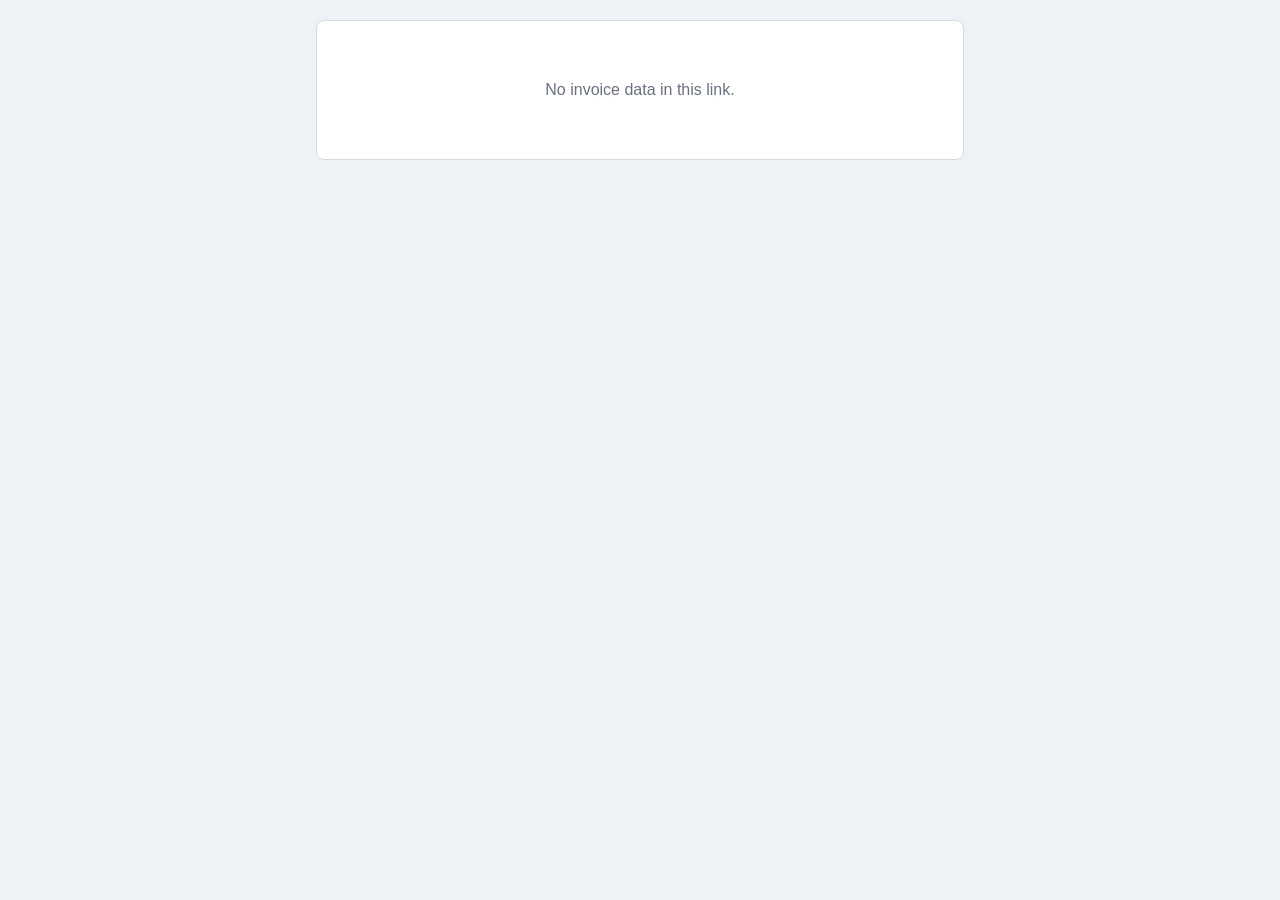
<file: invoice.html>
<!DOCTYPE html>
<html lang="en">
<head>
<meta charset="UTF-8">
<meta name="viewport" content="width=device-width, initial-scale=1.0, viewport-fit=cover">
<title>Invoice</title>
<style>
  :root{
    --navy:#0f2d6b; --orange:#e8520a; --ink:#141a2e; --muted:#697086;
    --line:#d5d9e2; --paper:#ffffff; --bg:#eef1f6; --green:#0f9d58;
  }
  *{box-sizing:border-box;margin:0;padding:0}
  html,body{background:var(--bg);color:var(--ink);font-family:-apple-system,BlinkMacSystemFont,"Segoe UI",Roboto,Helvetica,Arial,sans-serif;-webkit-font-smoothing:antialiased}
  .wrap{max-width:680px;margin:0 auto;padding:20px 16px 60px}
  .sheet{background:var(--paper);border:1px solid var(--line);border-radius:8px;overflow:hidden}
  /* Header */
  .head{padding:24px 26px;border-bottom:2px solid var(--navy)}
  .head-row{display:flex;justify-content:space-between;align-items:flex-start;gap:16px;flex-wrap:wrap}
  .co{font-size:21px;font-weight:800;color:var(--navy);line-height:1.15}
  .co-contact{font-size:12px;color:var(--muted);margin-top:6px;line-height:1.7}
  .idbox{border:1.5px solid var(--line);border-radius:8px;padding:10px 16px;min-width:180px}
  .idbox-label{font-size:10px;letter-spacing:1px;font-weight:800;color:var(--muted)}
  .idbox-no{font-size:20px;font-weight:800;color:var(--navy);margin:2px 0 8px;font-variant-numeric:tabular-nums}
  .idbox-row{font-size:11px;color:var(--muted);padding:2px 0}
  .idbox-row b{color:var(--ink)}
  .stamp{display:inline-block;margin-top:8px;padding:4px 13px;border-radius:999px;font-size:11px;font-weight:800;letter-spacing:1.5px}
  .stamp.paid{background:rgba(15,157,88,.14);color:var(--green)}
  .stamp.due{background:rgba(232,82,10,.14);color:var(--orange)}
  /* Amount banner */
  .amount-band{background:#f7f8fa;border-bottom:1px solid var(--line);padding:16px 26px;display:flex;justify-content:space-between;align-items:center;flex-wrap:wrap;gap:8px}
  .amount-lbl{font-size:11px;letter-spacing:1px;font-weight:700;color:var(--muted)}
  .amount{font-size:30px;font-weight:800;line-height:1;margin-top:2px;font-variant-numeric:tabular-nums;color:var(--ink)}
  /* Body */
  .body{padding:22px 26px 10px}
  .boxed{border:1px solid var(--line);border-radius:8px;margin-bottom:18px;overflow:hidden}
  .boxed-label{background:#f7f8fa;border-bottom:1px solid var(--line);padding:8px 14px;font-size:11px;letter-spacing:1px;font-weight:800;color:var(--muted);text-align:center}
  .boxed-body{padding:14px 16px}
  .pname{font-weight:700;font-size:15px}
  .pline{font-size:13px;color:var(--muted);margin-top:2px;line-height:1.6}
  /* Table */
  table{width:100%;border-collapse:collapse}
  thead th{font-size:10px;letter-spacing:1px;font-weight:800;color:var(--muted);text-align:left;padding:9px 14px;background:#f7f8fa;border-bottom:1px solid var(--line)}
  thead th.r{text-align:right}
  tbody td{padding:11px 14px;border-bottom:1px solid var(--line);font-size:13.5px;vertical-align:top}
  tbody tr:last-child td{border-bottom:none}
  tbody td.r{text-align:right;font-variant-numeric:tabular-nums;white-space:nowrap}
  td.qty{color:var(--muted);width:44px}
  /* Totals + payments */
  .totals{margin-left:auto;width:min(300px,100%)}
  .trow{display:flex;justify-content:space-between;padding:6px 0;font-size:13.5px}
  .trow .lbl{color:var(--muted)}
  .trow.disc .lbl,.trow.disc .val{color:var(--green)}
  .trow.grand{border-top:2px solid var(--navy);margin-top:6px;padding-top:10px;font-size:17px;font-weight:800}
  .trow .val{font-variant-numeric:tabular-nums}
  .pay-row{display:flex;justify-content:space-between;padding:2px 0;font-size:13.5px;color:var(--green);font-weight:700}
  /* Actions + footer */
  .actions{padding:6px 26px 4px;display:flex;flex-direction:column;gap:10px}
  .btn{display:flex;align-items:center;justify-content:center;gap:8px;border:none;border-radius:8px;padding:15px;font-size:15px;font-weight:700;font-family:inherit;cursor:pointer;text-decoration:none}
  .btn-pay{background:var(--orange);color:#fff}
  .btn-print{background:#fff;color:var(--navy);border:1.5px solid var(--line)}
  .pay-panel{padding:18px 26px 6px}
  .pay-card-el{padding:12px 14px;border:1px solid var(--line);border-radius:8px;background:#fff;margin-bottom:8px}
  .pay-error{color:#d03030;font-size:12.5px;min-height:16px;margin-bottom:10px}
  .pay-secure{font-size:11px;color:var(--muted);text-align:center;margin-top:10px}
  .foot{padding:20px 26px 26px;text-align:center;color:var(--muted);font-size:12px;line-height:1.7;border-top:1px solid var(--line);margin-top:6px}
  .foot .thanks{color:var(--ink);font-weight:700;font-size:14px;margin-bottom:4px}
  /* Referral + trust footer blocks */
  .refer{padding:24px 26px;border-top:1px solid var(--line);display:flex;align-items:center;gap:18px;flex-wrap:wrap}
  .refer-text{flex:1;min-width:200px}
  .refer-text .rt1{color:var(--navy);font-weight:700;font-size:14px}
  .refer-text a{color:var(--orange);font-weight:800;text-decoration:none}
  .refer-photo{width:96px;height:96px;border-radius:10px;object-fit:cover;flex-shrink:0}
  .refer-icon{width:96px;height:96px;border-radius:10px;background:#f7f8fa;border:1px solid var(--line);display:flex;align-items:center;justify-content:center;font-size:34px;flex-shrink:0}
  .trust{padding:16px 26px 22px;border-top:1px solid var(--line);display:flex;align-items:center;gap:12px;font-size:11.5px;color:var(--muted);line-height:1.5}
  .trust-icon{width:34px;height:34px;border-radius:50%;background:#eafaf0;color:var(--green);display:flex;align-items:center;justify-content:center;font-size:16px;flex-shrink:0}
  .empty{padding:60px 24px;text-align:center;color:var(--muted)}
  @media print{
    html,body{background:#fff}
    .wrap{padding:0;max-width:none}
    .sheet{border:none;border-radius:0}
    .actions{display:none}
    .amount-band,thead th,.boxed-label{-webkit-print-color-adjust:exact;print-color-adjust:exact}
  }
</style>
</head>
<script src="https://js.stripe.com/v3/"></script>
<body>
  <div class="wrap"><div id="root" class="sheet"><div class="empty">Loading invoice…</div></div></div>
<script>
  var M = function(n){ n = Number(n)||0; return '$'+n.toLocaleString('en-US',{minimumFractionDigits:2,maximumFractionDigits:2}); };
  var D = function(s){ try{ return new Date(s+'T12:00:00').toLocaleDateString('en-US',{month:'long',day:'numeric',year:'numeric'}); }catch(e){ return s||''; } };
  var esc = function(t){ return String(t==null?'':t).replace(/[&<>"]/g,function(c){return {'&':'&amp;','<':'&lt;','>':'&gt;','"':'&quot;'}[c];}); };

  var SUPABASE_URL = 'https://znjclglbjifracvrzkik.supabase.co';
  var SUPABASE_KEY = 'sb_publishable_aUuw2yi8tcZCEWA5CFkg8Q_UZBnDh82';

  function showError(msg){ document.getElementById('root').innerHTML = '<div class="empty">'+msg+'</div>'; }

  async function render(quiet){
    var root = document.getElementById('root');
    var hash = location.hash.slice(1);
    var idParam = new URLSearchParams(location.search).get('id');

    // Legacy links (the whole invoice encoded directly in the URL) — kept working for
    // anything already sent before this fix, but no longer how new links are built:
    // those links got long enough to be mangled or truncated by SMS/carrier
    // infrastructure, which is exactly what broke a real texted invoice link.
    if (hash) {
      try{
        var b = hash.replace(/-/g,'+').replace(/_/g,'/');
        while(b.length % 4) b += '=';
        renderInvoice(JSON.parse(decodeURIComponent(escape(atob(b)))));
      } catch(e){ showError('This invoice link looks incomplete or damaged.'); }
      return;
    }

    if (idParam) {
      root.innerHTML = '<div class="empty">Loading invoice…</div>';
      try {
        var resp = await fetch(SUPABASE_URL+'/functions/v1/get-invoice-public?id='+encodeURIComponent(idParam)+((quiet===true||new URLSearchParams(location.search).get('quiet')==='1')?'&quiet=1':''), {
          headers: { 'apikey': SUPABASE_KEY }
        });
        var data = await resp.json();
        console.log('Invoice data received:', data);
        if (!resp.ok || data.error) { showError(data.error || 'This invoice could not be found.'); return; }
        renderInvoice(data);
      } catch(e) { showError('Could not load this invoice — check your connection and try again.'); }
      return;
    }

    showError('No invoice data in this link.');
  }

  function renderInvoice(d){
    var root = document.getElementById('root');
    var items = d.items || [];
    var discounts = items.filter(function(it){ return (it.p||0) < 0; });
    var taxItems = items.filter(function(it){ return it.d === 'Sales Tax' && (it.p||0) >= 0; });
    var charges = items.filter(function(it){ return (it.p||0) >= 0 && it.d !== 'Sales Tax'; });
    var subtotal = charges.reduce(function(s,it){ return s+(it.p||0); },0);
    var taxAmt = taxItems.reduce(function(s,it){ return s+(it.p||0); },0);
    var total = (typeof d.total === 'number') ? d.total : items.reduce(function(s,it){ return s+(it.p||0); },0);
    // What's actually still owed, not the invoice's full face value — a customer who
    // already paid part of it in cash/check should see the real remaining balance
    // here, matching what the Pay button below actually charges.
    var amountDue = (typeof d.amountDue === 'number') ? d.amountDue : total;
    var paid = d.status === 'paid';
    document.title = 'Invoice #' + (d.num||'') + (d.co?(' — '+d.co):'');

    var contact = [d.ph, d.em, d.web].filter(Boolean).map(esc).join('&nbsp;&nbsp;·&nbsp;&nbsp;');

    var rows = charges.length ? charges.map(function(it){
      return '<tr><td>'+esc(it.d||'Item')+'</td><td class="qty r">'+(it.q&&it.q>1?('×'+it.q):'')+'</td><td class="r">'+M(it.p)+'</td></tr>';
    }).join('') : '<tr><td colspan="3" style="color:var(--muted);padding:16px 0">No line items.</td></tr>';

    var discRows = discounts.map(function(it){
      return '<div class="trow disc"><span class="lbl">'+esc(it.d||'Discount')+'</span><span class="val">−'+M(Math.abs(it.p))+'</span></div>';
    }).join('');
    var taxRow = taxAmt > 0 ? '<div class="trow"><span class="lbl">Sales Tax</span><span class="val">'+M(taxAmt)+'</span></div>' : '';
    // Itemized per-payment breakdown (a job can be paid via more than one method —
    // part check, part Zelle, etc). Falls back to the old single lump line (paidVia
    // for the whole total) only for older invoices with no itemized payment record.
    var payments = d.payments || [];
    var paymentRow = payments.length
      ? payments.map(function(pmt){ return '<div class="pay-row"><span>'+D(pmt.date)+' · '+esc(pmt.method)+'</span><span>'+M(pmt.amount)+'</span></div>'; }).join('')
      : ((paid && d.paidVia) ? '<div class="pay-row"><span>'+esc(d.paidVia)+'</span><span>−'+M(total)+'</span></div>' : '');

    window._invoiceData = d; // needed by the payment flow below
    // Stripe can't charge a card for less than $0.50, so explain that instead of showing a button
    // that would only fail with a confusing error.
    var tooSmall = !paid && amountDue > 0 && amountDue < 0.5;
    var payBtn = (!paid && d.stripeKey && !tooSmall) ? '<button class="btn btn-pay" id="pay-open-btn" onclick="showPayPanel()">Pay by card</button>' : '';
    if (tooSmall) payBtn = '<div style="text-align:center;color:var(--muted);font-size:13px;padding:6px 0">Card payments have a $0.50 minimum — please contact us to pay this balance.</div>';

    var referBlock = d.reviewLink ?
      ('<div class="refer">'
        + '<div class="refer-text"><div class="rt1">Know someone who needs junk cleared out?</div>'
        +   'Send them our way — <a href="'+esc(d.reviewLink)+'">leave us a review</a> and let others know!</div>'
        + (d.photo ? '<img class="refer-photo" src="'+esc(d.photo)+'" alt="">' : '<div class="refer-icon">🚛</div>')
        + '</div>')
      : (d.photo ? ('<div class="refer"><img class="refer-photo" src="'+esc(d.photo)+'" alt=""><div class="refer-text"><div class="rt1">Thanks for choosing '+esc(d.co||'us')+'!</div></div></div>') : '');
    var trustBlock = '<div class="trust"><div class="trust-icon">♻</div><div>'+esc(d.co||'We')+' is committed to responsible, eco-conscious disposal — donating and recycling what we can, every job.</div></div>';

    root.innerHTML =
      '<div class="head">'
      +   '<div class="head-row">'
      +     '<div><div class="co">'+esc(d.co||'Invoice')+'</div>'
      +       (contact?('<div class="co-contact">'+contact+'</div>'):'')+'</div>'
      +     '<div class="idbox">'
      +       '<div class="idbox-label">INVOICE</div><div class="idbox-no">#'+esc(d.num||'')+'</div>'
      +       '<div class="idbox-row">Issued: <b>'+D(d.date)+'</b></div>'
      +       (d.jobDate&&d.jobDate!==d.date?('<div class="idbox-row">Service date: <b>'+D(d.jobDate)+'</b></div>'):'')
      +       '<div class="stamp '+(paid?'paid':'due')+'">'+(paid?'PAID':'DUE')+'</div>'
      +     '</div>'
      +   '</div>'
      + '</div>'
      + '<div class="amount-band"><div><div class="amount-lbl">'+(paid?'TOTAL PAID':'AMOUNT DUE')+'</div>'
      +   '<div class="amount">'+M(paid?total:amountDue)+'</div></div></div>'
      + '<div class="body">'
      +   '<div class="boxed">'
      +     '<div class="boxed-label">BILLED TO</div>'
      +     '<div class="boxed-body"><div class="pname">'+esc(d.cust||'—')+'</div>'
      +       (d.cph?'<div class="pline">'+esc(d.cph)+'</div>':'')
      +       (d.caddr?'<div class="pline">'+esc(d.caddr)+'</div>':'')+'</div>'
      +   '</div>'
      +   '<div class="boxed">'
      +     '<div class="boxed-label">INVOICE DETAILS</div>'
      +     '<table><thead><tr><th>Description</th><th class="r">Qty</th><th class="r">Amount</th></tr></thead>'
      +       '<tbody>'+rows+'</tbody></table>'
      +   '</div>'
      +   '<div class="totals">'
      +     '<div class="trow"><span class="lbl">Subtotal</span><span class="val">'+M(subtotal)+'</span></div>'
      +     discRows
      +     taxRow
      +     '<div class="trow grand"><span>Total</span><span class="val">'+M(total)+'</span></div>'
      +   '</div>'
      +   (paymentRow ? ('<div class="boxed" style="margin-top:18px"><div class="boxed-label">PAYMENTS</div><div class="boxed-body">'+paymentRow+'</div></div>') : '')
      + '</div>'
      + '<div class="actions">'+payBtn+'<button class="btn btn-print" onclick="window.print()">Print or save as PDF</button></div>'
      + '<div class="pay-panel" id="pay-panel" style="display:none">'
      +   '<div class="pay-card-el" id="stripe-card-element"></div>'
      +   '<div class="pay-error" id="pay-error"></div>'
      +   '<button class="btn btn-pay" id="pay-confirm-btn" style="width:100%" onclick="confirmInvoicePayment()">Pay '+M(amountDue)+'</button>'
      +   '<div class="pay-secure">🔒 Processed securely by Stripe — your card details never touch our servers.</div>'
      + '</div>'
      + referBlock
      + trustBlock
      + '<div class="foot"><div class="thanks">Thank you for your business.</div>'
      +   'Questions about this invoice? '+(d.ph?('Call '+esc(d.ph)):'Contact us')+(d.em?(' or email '+esc(d.em)):'')+'.</div>';
  }

  // ── Payment (embedded Stripe card entry — no Thrive login needed) ──
  var _stripe = null, _card = null;
  function showPayPanel(){
    var d = window._invoiceData;
    if (!d || !d.stripeKey) return;
    document.getElementById('pay-panel').style.display = 'block';
    var openBtn = document.getElementById('pay-open-btn'); if (openBtn) openBtn.style.display = 'none';
    if (!_stripe) _stripe = Stripe(d.stripeKey);
    if (_card) { try { _card.unmount(); } catch(e){} }
    var elements = _stripe.elements();
    _card = elements.create('card', { style: { base: { fontSize: '15px' } } });
    _card.mount('#stripe-card-element');
    _card.on('change', function(ev){ document.getElementById('pay-error').textContent = ev.error ? ev.error.message : ''; });
  }
  async function confirmInvoicePayment(){
    var d = window._invoiceData;
    var btn = document.getElementById('pay-confirm-btn');
    var errEl = document.getElementById('pay-error');
    btn.disabled = true; var origText = btn.textContent; btn.textContent = 'Processing…';
    try {
      var piResp = await fetch(SUPABASE_URL+'/functions/v1/create-invoice-payment-intent', {
        method: 'POST',
        headers: { 'apikey': SUPABASE_KEY, 'Content-Type': 'application/json' },
        body: JSON.stringify({ invoiceId: d.id }),
      });
      var piData = await piResp.json();
      if (!piResp.ok || !piData.clientSecret) { errEl.textContent = piData.error || 'Could not start payment.'; btn.disabled=false; btn.textContent=origText; return; }

      var result = await _stripe.confirmCardPayment(piData.clientSecret, { payment_method: { card: _card } });
      if (result.error) { errEl.textContent = result.error.message; btn.disabled=false; btn.textContent=origText; return; }

      var confirmResp = await fetch(SUPABASE_URL+'/functions/v1/confirm-invoice-payment', {
        method: 'POST',
        headers: { 'apikey': SUPABASE_KEY, 'Content-Type': 'application/json' },
        body: JSON.stringify({ invoiceId: d.id, paymentIntentId: result.paymentIntent.id }),
      });
      var confirmData = await confirmResp.json();
      if (!confirmResp.ok || !confirmData.ok) { errEl.textContent = confirmData.error || 'Payment succeeded but could not be confirmed — contact us to be sure.'; btn.disabled=false; btn.textContent=origText; return; }

      render(true); // re-fetch and redraw — now shows PAID (quiet: the business is already told it was paid, not "opened")
    } catch(e) {
      errEl.textContent = 'Something went wrong — check your connection and try again.';
      btn.disabled = false; btn.textContent = origText;
    }
  }

  render();
  window.addEventListener('hashchange', render);
</script>
</body>
</html>
</file>
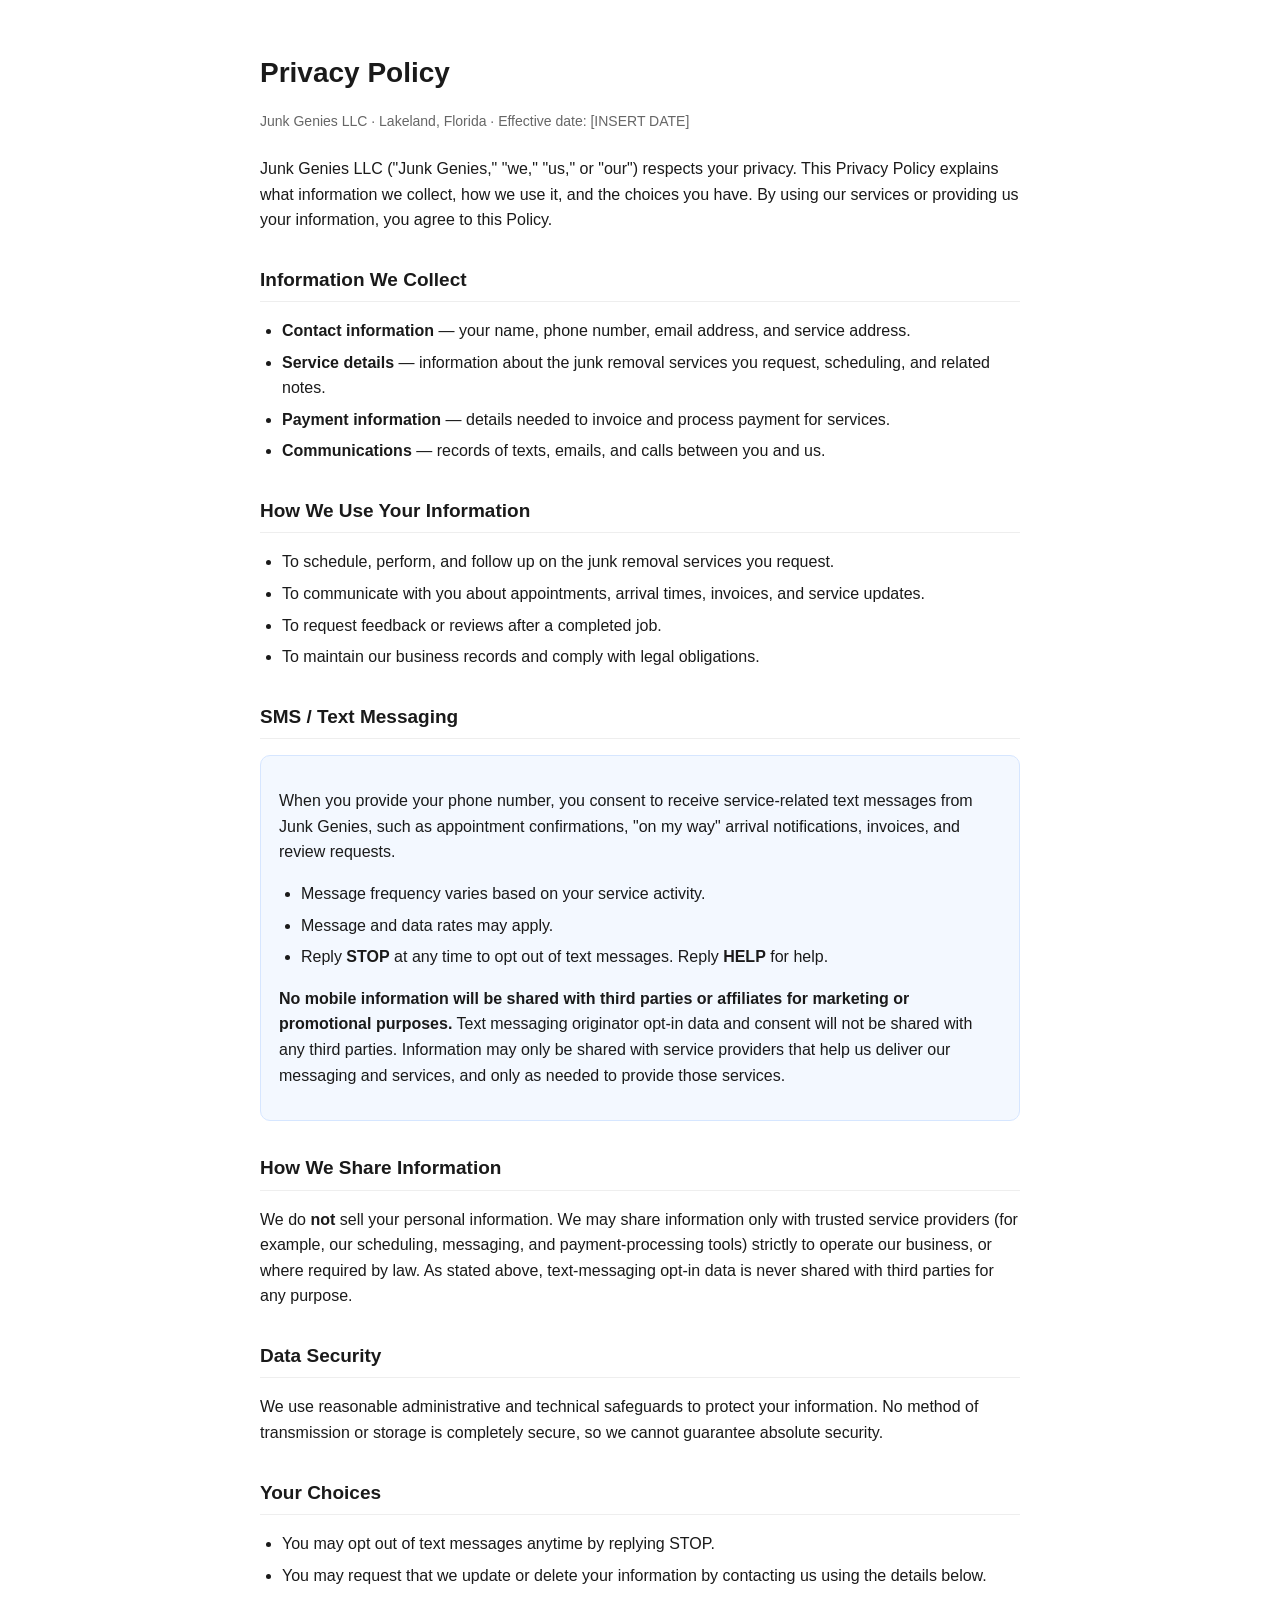
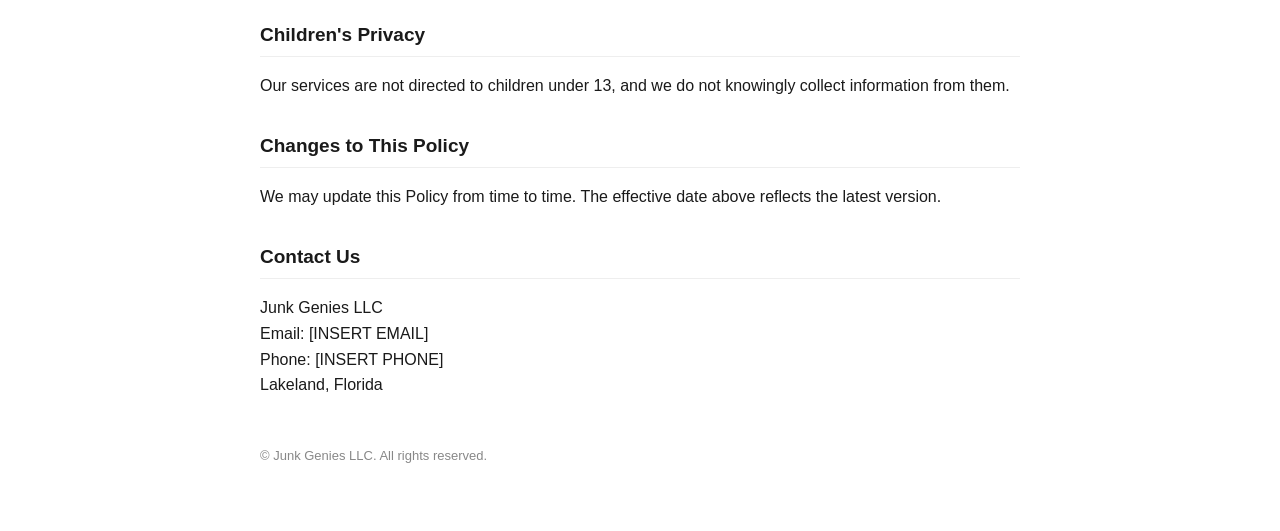
<file: privacy-policy.html>
<!DOCTYPE html>
<html lang="en">
<head>
<meta charset="UTF-8">
<meta name="viewport" content="width=device-width, initial-scale=1.0">
<title>Privacy Policy — Junk Genies</title>
<style>
  body { font-family: -apple-system, BlinkMacSystemFont, "Segoe UI", Roboto, Helvetica, Arial, sans-serif; line-height: 1.6; color: #1a1a1a; max-width: 760px; margin: 0 auto; padding: 32px 20px 64px; }
  h1 { font-size: 28px; margin-bottom: 4px; }
  h2 { font-size: 19px; margin-top: 32px; border-bottom: 1px solid #eee; padding-bottom: 6px; }
  .meta { color: #666; font-size: 14px; margin-bottom: 24px; }
  .highlight { background: #f3f8ff; border: 1px solid #d6e6ff; border-radius: 10px; padding: 16px 18px; margin: 16px 0; }
  ul { padding-left: 22px; }
  li { margin: 6px 0; }
  a { color: #1a5fd6; }
  footer { margin-top: 48px; color: #888; font-size: 13px; }
</style>
</head>
<body>

<h1>Privacy Policy</h1>
<p class="meta">Junk Genies LLC &middot; Lakeland, Florida &middot; Effective date: [INSERT DATE]</p>

<p>Junk Genies LLC ("Junk Genies," "we," "us," or "our") respects your privacy. This Privacy Policy explains what information we collect, how we use it, and the choices you have. By using our services or providing us your information, you agree to this Policy.</p>

<h2>Information We Collect</h2>
<ul>
  <li><strong>Contact information</strong> — your name, phone number, email address, and service address.</li>
  <li><strong>Service details</strong> — information about the junk removal services you request, scheduling, and related notes.</li>
  <li><strong>Payment information</strong> — details needed to invoice and process payment for services.</li>
  <li><strong>Communications</strong> — records of texts, emails, and calls between you and us.</li>
</ul>

<h2>How We Use Your Information</h2>
<ul>
  <li>To schedule, perform, and follow up on the junk removal services you request.</li>
  <li>To communicate with you about appointments, arrival times, invoices, and service updates.</li>
  <li>To request feedback or reviews after a completed job.</li>
  <li>To maintain our business records and comply with legal obligations.</li>
</ul>

<h2>SMS / Text Messaging</h2>
<div class="highlight">
  <p>When you provide your phone number, you consent to receive service-related text messages from Junk Genies, such as appointment confirmations, "on my way" arrival notifications, invoices, and review requests.</p>
  <ul>
    <li>Message frequency varies based on your service activity.</li>
    <li>Message and data rates may apply.</li>
    <li>Reply <strong>STOP</strong> at any time to opt out of text messages. Reply <strong>HELP</strong> for help.</li>
  </ul>
  <p><strong>No mobile information will be shared with third parties or affiliates for marketing or promotional purposes.</strong> Text messaging originator opt-in data and consent will not be shared with any third parties. Information may only be shared with service providers that help us deliver our messaging and services, and only as needed to provide those services.</p>
</div>

<h2>How We Share Information</h2>
<p>We do <strong>not</strong> sell your personal information. We may share information only with trusted service providers (for example, our scheduling, messaging, and payment-processing tools) strictly to operate our business, or where required by law. As stated above, text-messaging opt-in data is never shared with third parties for any purpose.</p>

<h2>Data Security</h2>
<p>We use reasonable administrative and technical safeguards to protect your information. No method of transmission or storage is completely secure, so we cannot guarantee absolute security.</p>

<h2>Your Choices</h2>
<ul>
  <li>You may opt out of text messages anytime by replying STOP.</li>
  <li>You may request that we update or delete your information by contacting us using the details below.</li>
</ul>

<h2>Children's Privacy</h2>
<p>Our services are not directed to children under 13, and we do not knowingly collect information from them.</p>

<h2>Changes to This Policy</h2>
<p>We may update this Policy from time to time. The effective date above reflects the latest version.</p>

<h2>Contact Us</h2>
<p>
  Junk Genies LLC<br>
  Email: [INSERT EMAIL]<br>
  Phone: [INSERT PHONE]<br>
  Lakeland, Florida
</p>

<footer>&copy; Junk Genies LLC. All rights reserved.</footer>

</body>
</html>
</file>
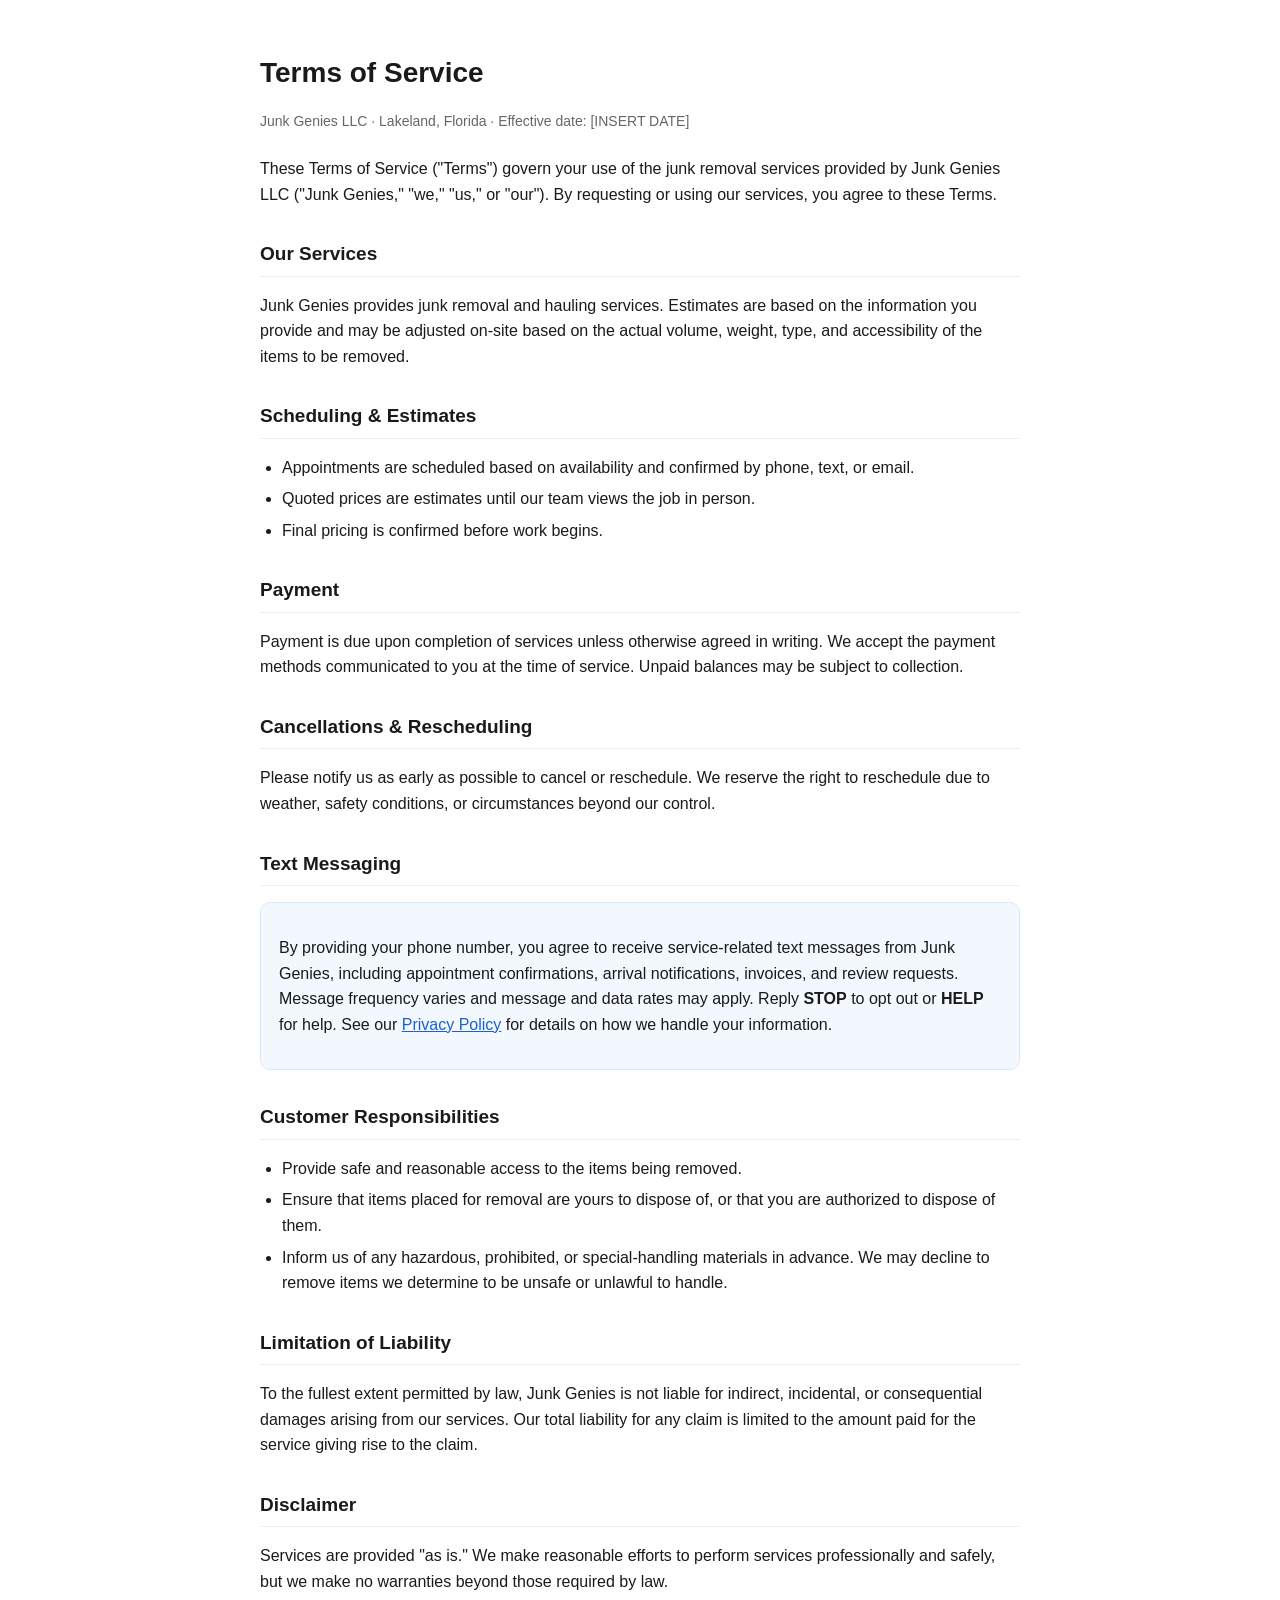
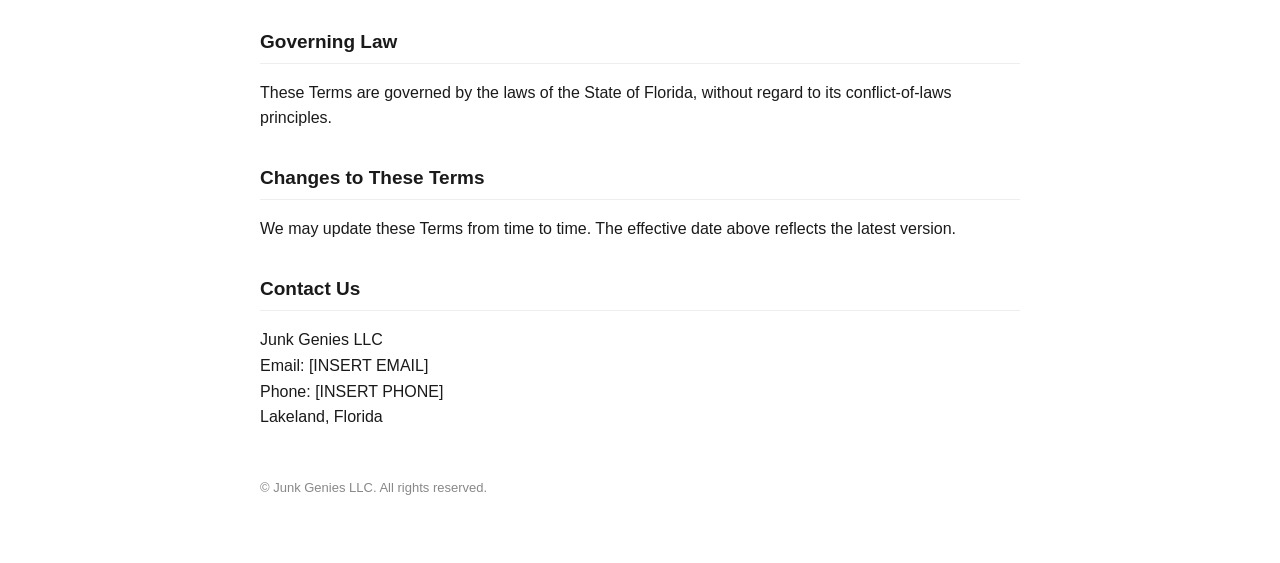
<file: terms-of-service.html>
<!DOCTYPE html>
<html lang="en">
<head>
<meta charset="UTF-8">
<meta name="viewport" content="width=device-width, initial-scale=1.0">
<title>Terms of Service — Junk Genies</title>
<style>
  body { font-family: -apple-system, BlinkMacSystemFont, "Segoe UI", Roboto, Helvetica, Arial, sans-serif; line-height: 1.6; color: #1a1a1a; max-width: 760px; margin: 0 auto; padding: 32px 20px 64px; }
  h1 { font-size: 28px; margin-bottom: 4px; }
  h2 { font-size: 19px; margin-top: 32px; border-bottom: 1px solid #eee; padding-bottom: 6px; }
  .meta { color: #666; font-size: 14px; margin-bottom: 24px; }
  .highlight { background: #f3f8ff; border: 1px solid #d6e6ff; border-radius: 10px; padding: 16px 18px; margin: 16px 0; }
  ul { padding-left: 22px; }
  li { margin: 6px 0; }
  a { color: #1a5fd6; }
  footer { margin-top: 48px; color: #888; font-size: 13px; }
</style>
</head>
<body>

<h1>Terms of Service</h1>
<p class="meta">Junk Genies LLC &middot; Lakeland, Florida &middot; Effective date: [INSERT DATE]</p>

<p>These Terms of Service ("Terms") govern your use of the junk removal services provided by Junk Genies LLC ("Junk Genies," "we," "us," or "our"). By requesting or using our services, you agree to these Terms.</p>

<h2>Our Services</h2>
<p>Junk Genies provides junk removal and hauling services. Estimates are based on the information you provide and may be adjusted on-site based on the actual volume, weight, type, and accessibility of the items to be removed.</p>

<h2>Scheduling &amp; Estimates</h2>
<ul>
  <li>Appointments are scheduled based on availability and confirmed by phone, text, or email.</li>
  <li>Quoted prices are estimates until our team views the job in person.</li>
  <li>Final pricing is confirmed before work begins.</li>
</ul>

<h2>Payment</h2>
<p>Payment is due upon completion of services unless otherwise agreed in writing. We accept the payment methods communicated to you at the time of service. Unpaid balances may be subject to collection.</p>

<h2>Cancellations &amp; Rescheduling</h2>
<p>Please notify us as early as possible to cancel or reschedule. We reserve the right to reschedule due to weather, safety conditions, or circumstances beyond our control.</p>

<h2>Text Messaging</h2>
<div class="highlight">
  <p>By providing your phone number, you agree to receive service-related text messages from Junk Genies, including appointment confirmations, arrival notifications, invoices, and review requests. Message frequency varies and message and data rates may apply. Reply <strong>STOP</strong> to opt out or <strong>HELP</strong> for help. See our <a href="privacy-policy.html">Privacy Policy</a> for details on how we handle your information.</p>
</div>

<h2>Customer Responsibilities</h2>
<ul>
  <li>Provide safe and reasonable access to the items being removed.</li>
  <li>Ensure that items placed for removal are yours to dispose of, or that you are authorized to dispose of them.</li>
  <li>Inform us of any hazardous, prohibited, or special-handling materials in advance. We may decline to remove items we determine to be unsafe or unlawful to handle.</li>
</ul>

<h2>Limitation of Liability</h2>
<p>To the fullest extent permitted by law, Junk Genies is not liable for indirect, incidental, or consequential damages arising from our services. Our total liability for any claim is limited to the amount paid for the service giving rise to the claim.</p>

<h2>Disclaimer</h2>
<p>Services are provided "as is." We make reasonable efforts to perform services professionally and safely, but we make no warranties beyond those required by law.</p>

<h2>Governing Law</h2>
<p>These Terms are governed by the laws of the State of Florida, without regard to its conflict-of-laws principles.</p>

<h2>Changes to These Terms</h2>
<p>We may update these Terms from time to time. The effective date above reflects the latest version.</p>

<h2>Contact Us</h2>
<p>
  Junk Genies LLC<br>
  Email: [INSERT EMAIL]<br>
  Phone: [INSERT PHONE]<br>
  Lakeland, Florida
</p>

<footer>&copy; Junk Genies LLC. All rights reserved.</footer>

</body>
</html>
</file>
